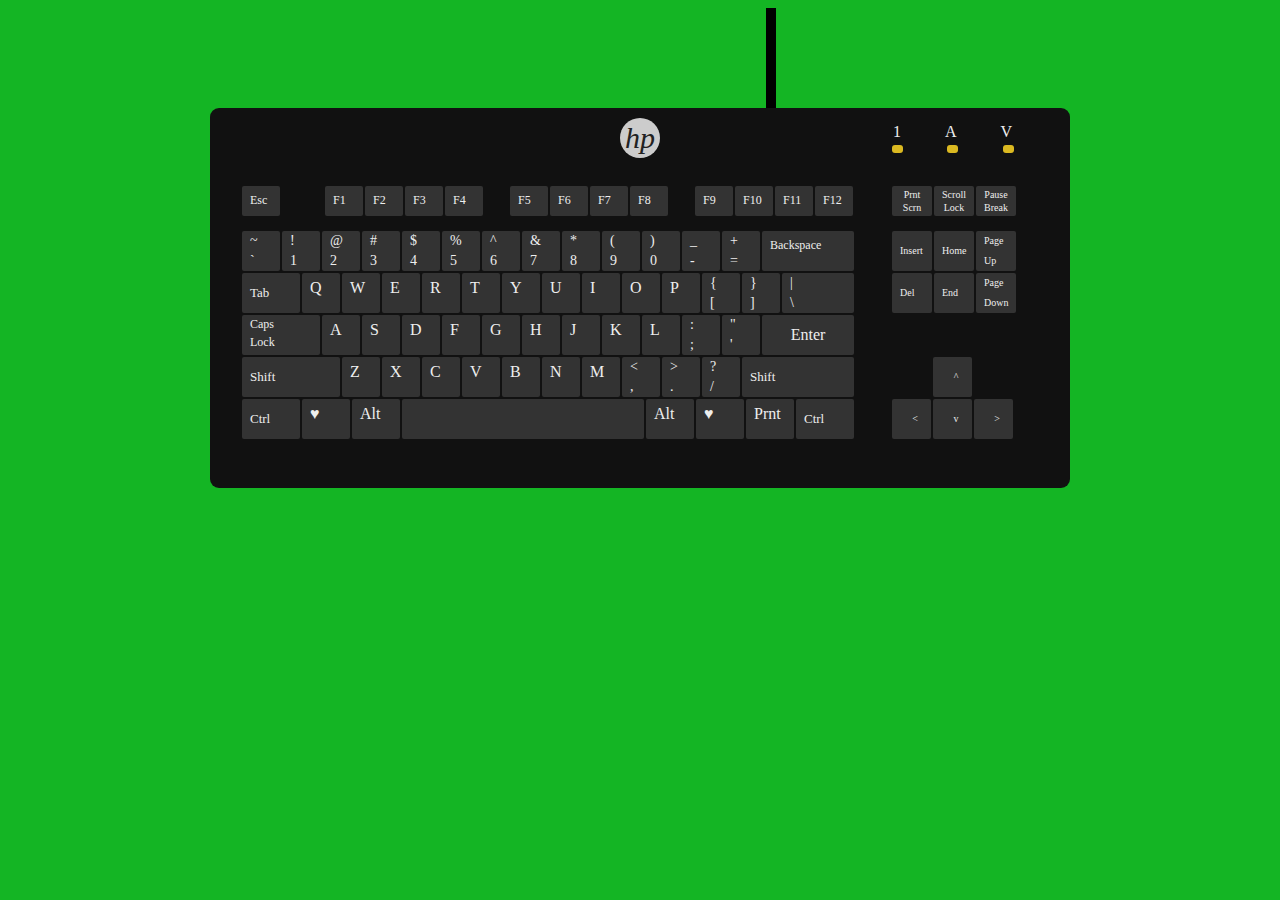
<file: index.html>
<!DOCTYPE html>
<html>
<head>
  <link rel="stylesheet" href="/css/keyboard.css">
  <title>Simple Keyboard</title>

  <link rel="stylesheet" href="https://cdnjs.cloudflare.com/ajax/libs/font-awesome/4.7.0/css/font-awesome.min.css">
</head>
<body>
  <div class="cable">
  </div>
  <div class="keyboard">
    <div class="logo">
      hp
    </div>
    
    <div class="lights">
      <span>1</span>
      <span>A</span>
      <span>V</span>
    </div>
    
    
    <div class="section-a">
    <div class="key function space1">
      Esc
    </div>
  
    <div class="key function">
      F1
    </div>
    <div class="key function">
      F2
    </div>
    <div class="key function">
      F3
    </div>
    
    <div class="key function space2">
      F4
    </div>
    <div class="key function">
      F5
    </div>
    <div class="key function">
      F6
    </div>
      <div class="key function">
      F7
    </div>
    <div class="key function space2">
      F8
    </div>
    
    <div class="key function">
      F9
    </div>
    <div class="key function">
      F10
    </div>
      <div class="key function">
      F11
    </div>
    <div class="key function">
      F12
    </div>
      <!--END FUNCTION KEYS -->
      
    <div class="key num dual">
      ~<br>`
    </div>
      
    <div class="key num dual">
      !<br>1
    </div>
    <div class="key num dual">
      @<br>2
    </div>
    <div class="key num dual">
      #<br>3
    </div>
    <div class="key num dual">
      $<br>4
    </div>
    <div class="key num dual">
      %<br>5
    </div>
    <div class="key num dual">
      ^<br>6
    </div>
    <div class="key num dual">
      &<br>7
    </div>
    <div class="key num dual">
      *<br>8
    </div>
    <div class="key num dual">
      (<br>9
    </div>
    <div class="key num dual">
      )<br>0
    </div>
    <div class="key num dual">
      _<br>-
    </div>
    <div class="key num dual">
      +<br>=
    </div>
    <div class="key backspace">
        Backspace
    </div>
     <!--END NUMBER KEYS -->
      
    <div class="key tab">
      Tab
    </div>
    
    <div class="key letter">
      Q
    </div>
      <div class="key letter">
      W
    </div>
      <div class="key letter">
      E
    </div>
      <div class="key letter">
      R
    </div>
      <div class="key letter">
      T
    </div>
      <div class="key letter">
      Y
    </div>
      <div class="key letter">
      U
    </div>
      <div class="key letter">
      I
    </div>
      <div class="key letter">
      O
    </div>
      <div class="key letter">
      P
    </div>
      <div class="key dual">
      {<Br>[
    </div>
      <div class="key dual">
      }<br>]
    </div>
      <div class="key letter dual slash">
      |<br>\
    </div>
    <div class="key caps">
      Caps<br>Lock
      </div>
    <div class="key letter">
      A
    </div>
      <div class="key letter">
      S
    </div>
      <div class="key letter">
      D
    </div>
      <div class="key letter">
      F
    </div>
      <div class="key letter">
      G
    </div>
      <div class="key letter">
      H
    </div>
      <div class="key letter">
      J
    </div>
      <div class="key letter">
      K
    </div>
      <div class="key letter">
      L
    </div>
      <div class="key dual">
      :<br>;
    </div>
      <div class="key dual">
      "<br>'
    </div>
      <div class="key enter">
      Enter
    </div>
      
    <div class="key shift left">
      Shift
    </div>
    <div class="key letter">
      Z
    </div>  
      <div class="key letter">
      X
    </div>
      <div class="key letter">
      C
    </div>
      <div class="key letter">
      V
    </div><div class="key letter">
      B
    </div><div class="key letter">
      N
    </div><div class="key letter">
      M
    </div>
      <div class="key dual">
      < <br>,
    </div>
      <div class="key dual">
      ><br>.
    </div>
      <div class="key dual">
      ?<br>/
    </div>
      <div class="key shift right">
      Shift
    </div>
    <div class="key ctrl">
      Ctrl
    </div>
      <div class="key">
      &hearts;
    </div>
      <div class="key">
      Alt
    </div>
      <div class="key space">
      
    
   
      </div>
      <div class="key">
      Alt
    </div>
      <div class="key">
      &hearts;
    </div>
      <div class="key">
      Prnt
    </div>
      <div class="key ctrl">
      Ctrl
    </div>
    </div><!-- end section-a-->
    
    <div class="section-b">
      <div class="key function small">
        Prnt Scrn
      </div>
      <div class="key function small">
        Scroll Lock
      </div>
      <div class="key function small">
        Pause Break
      </div>
      
      <dic class="sec-func">
      <div class="key">
        Insert
      </div>
      <div class="key">
        Home
      </div>
      <div class="key dual">
        Page Up
      </div>
      <div class="key">
        Del
      </div>
      <div class="key">
        End
      </div>
        <div class="key dual">
        Page Down
      </div>
        
        <div class="arrows">
      <div class="key hidden">
        
      </div>
      <div class="key">
        ^
      </div>
      <div class="key hidden">
        
      </div>
      <div class="key">
        <
      </div>
      <div class="key">
        v
      </div>
        <div class="key">
        >
      </div>
        </div><!-- end arrows -->
      </div><!-- end sec-func -->
      
      
    </div><!-- end section-b-->
    
  </div>
    </div>
  </section>
</body>
</html>
</file>
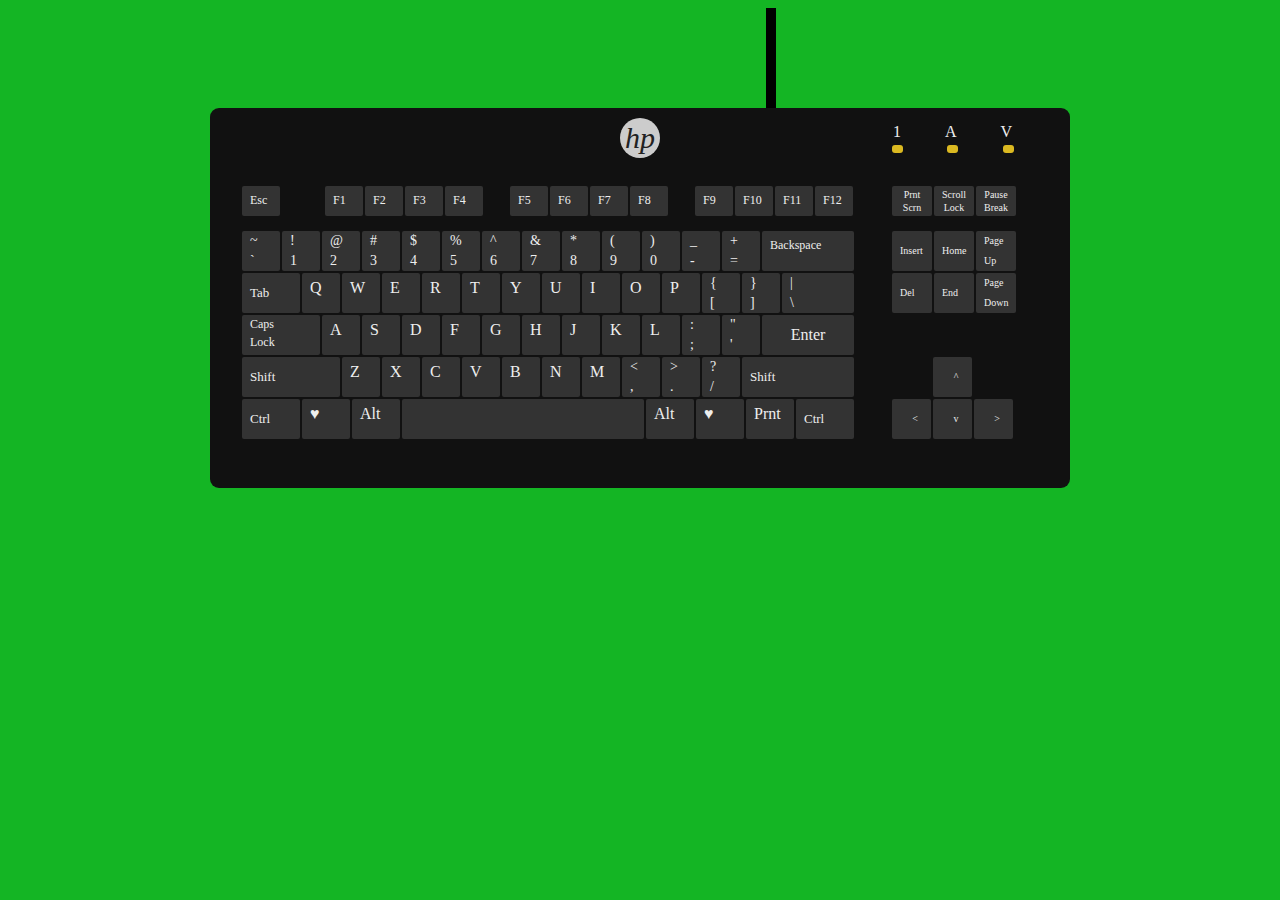
<file: Keyboard.html>
<!DOCTYPE html>
<html>
<head>
  <link rel="stylesheet" href="keyboard.css">
  <title>Simple Keyboard</title>

  <link rel="stylesheet" href="https://cdnjs.cloudflare.com/ajax/libs/font-awesome/4.7.0/css/font-awesome.min.css">
</head>
<body>
  <div class="cable">
  </div>
  <div class="keyboard">
    <div class="logo">
      hp
    </div>
    
    <div class="lights">
      <span>1</span>
      <span>A</span>
      <span>V</span>
    </div>
    
    
    <div class="section-a">
    <div class="key function space1">
      Esc
    </div>
  
    <div class="key function">
      F1
    </div>
    <div class="key function">
      F2
    </div>
    <div class="key function">
      F3
    </div>
    
    <div class="key function space2">
      F4
    </div>
    <div class="key function">
      F5
    </div>
    <div class="key function">
      F6
    </div>
      <div class="key function">
      F7
    </div>
    <div class="key function space2">
      F8
    </div>
    
    <div class="key function">
      F9
    </div>
    <div class="key function">
      F10
    </div>
      <div class="key function">
      F11
    </div>
    <div class="key function">
      F12
    </div>
      <!--END FUNCTION KEYS -->
      
    <div class="key num dual">
      ~<br>`
    </div>
      
    <div class="key num dual">
      !<br>1
    </div>
    <div class="key num dual">
      @<br>2
    </div>
    <div class="key num dual">
      #<br>3
    </div>
    <div class="key num dual">
      $<br>4
    </div>
    <div class="key num dual">
      %<br>5
    </div>
    <div class="key num dual">
      ^<br>6
    </div>
    <div class="key num dual">
      &<br>7
    </div>
    <div class="key num dual">
      *<br>8
    </div>
    <div class="key num dual">
      (<br>9
    </div>
    <div class="key num dual">
      )<br>0
    </div>
    <div class="key num dual">
      _<br>-
    </div>
    <div class="key num dual">
      +<br>=
    </div>
    <div class="key backspace">
        Backspace
    </div>
     <!--END NUMBER KEYS -->
      
    <div class="key tab">
      Tab
    </div>
    
    <div class="key letter">
      Q
    </div>
      <div class="key letter">
      W
    </div>
      <div class="key letter">
      E
    </div>
      <div class="key letter">
      R
    </div>
      <div class="key letter">
      T
    </div>
      <div class="key letter">
      Y
    </div>
      <div class="key letter">
      U
    </div>
      <div class="key letter">
      I
    </div>
      <div class="key letter">
      O
    </div>
      <div class="key letter">
      P
    </div>
      <div class="key dual">
      {<Br>[
    </div>
      <div class="key dual">
      }<br>]
    </div>
      <div class="key letter dual slash">
      |<br>\
    </div>
    <div class="key caps">
      Caps<br>Lock
      </div>
    <div class="key letter">
      A
    </div>
      <div class="key letter">
      S
    </div>
      <div class="key letter">
      D
    </div>
      <div class="key letter">
      F
    </div>
      <div class="key letter">
      G
    </div>
      <div class="key letter">
      H
    </div>
      <div class="key letter">
      J
    </div>
      <div class="key letter">
      K
    </div>
      <div class="key letter">
      L
    </div>
      <div class="key dual">
      :<br>;
    </div>
      <div class="key dual">
      "<br>'
    </div>
      <div class="key enter">
      Enter
    </div>
      
    <div class="key shift left">
      Shift
    </div>
    <div class="key letter">
      Z
    </div>  
      <div class="key letter">
      X
    </div>
      <div class="key letter">
      C
    </div>
      <div class="key letter">
      V
    </div><div class="key letter">
      B
    </div><div class="key letter">
      N
    </div><div class="key letter">
      M
    </div>
      <div class="key dual">
      < <br>,
    </div>
      <div class="key dual">
      ><br>.
    </div>
      <div class="key dual">
      ?<br>/
    </div>
      <div class="key shift right">
      Shift
    </div>
    <div class="key ctrl">
      Ctrl
    </div>
      <div class="key">
      &hearts;
    </div>
      <div class="key">
      Alt
    </div>
      <div class="key space">
      
    
   
      </div>
      <div class="key">
      Alt
    </div>
      <div class="key">
      &hearts;
    </div>
      <div class="key">
      Prnt
    </div>
      <div class="key ctrl">
      Ctrl
    </div>
    </div><!-- end section-a-->
    
    <div class="section-b">
      <div class="key function small">
        Prnt Scrn
      </div>
      <div class="key function small">
        Scroll Lock
      </div>
      <div class="key function small">
        Pause Break
      </div>
      
      <dic class="sec-func">
      <div class="key">
        Insert
      </div>
      <div class="key">
        Home
      </div>
      <div class="key dual">
        Page Up
      </div>
      <div class="key">
        Del
      </div>
      <div class="key">
        End
      </div>
        <div class="key dual">
        Page Down
      </div>
        
        <div class="arrows">
      <div class="key hidden">
        
      </div>
      <div class="key">
        ^
      </div>
      <div class="key hidden">
        
      </div>
      <div class="key">
        <
      </div>
      <div class="key">
        v
      </div>
        <div class="key">
        >
      </div>
        </div><!-- end arrows -->
      </div><!-- end sec-func -->
      
      
    </div><!-- end section-b-->
    
  </div>
    </div>
  </section>
</body>
</html>
</file>
<file: css/keyboard.css>
::selection{background-color:none; color:inherit;}

body{
  background-color: #14B524; 
}

.cable{height:100px; width:10px; background-color:#000; margin:0 60%;}
.keyboard{
  width:800px; height: 320px;
  background-color: #111;
  margin: 0px auto;
  border-radius: 9px;
  padding: 30px;
  color: #eee;
}

.logo{
  width:40px; height:40px;
  background-color:#CCC;
  color: #222;
  font-weight:300;
  font-style: oblique;
  font-size:30px;
  line-height:40px;
  text-align:center;
  margin: -20px auto 10px auto;
  border-radius:40px;
}


.lights{
  float:right;
  position:relative;
  top:-45px;
  right:8px;
  padding:0;
  margin:0;
}
.lights span{margin:0 20px 0 20px; padding:0; text-align: center;}
.lights span:after{
  content:"";
  width:11px; height:8px;
  top: 22px; margin-left:-9px;
  background-color:#DBB921;
  position:absolute;
  border-radius: 3px;
}

.key{
  width: 40px; height:40px;
  display:block;
  background-color:#333;
  text-align: left;
  padding-left: 8px;
  line-height: 29px;
  border-radius:2px;
  float:left; margin-left: 2px;
  margin-bottom:2px;
  cursor: pointer;
  transition: box-shadow 0.7s ease;
}

.section-a{width:650px; height:260px; float:left;}
.section-b{width:150px; height:260px; float:left;}

.function{font-size: 12px; width:30px; height:30px; margin-bottom:15px;}
.small{font-size:10px; line-height:13px; text-align: center; padding:0 5px; padding-top:2px; height:28px !important;}
.space1{margin-right: 43px !important;}
.space2{margin-right: 25px !important;}
.dual {font-size: 14px; line-height: 20px; width:30px; }
.backspace {width:84px; font-size: 12px;}
.tab {width: 50px; line-height: 40px; font-size:13px;}
.letter{width:30px;}
.slash{width:64px;}
.caps{width:70px; font-size:12px; line-height:18px;}
.enter{width:92px; line-height:40px; text-align: center; padding-left:0;}
.shift.left{width: 90px;line-height: 40px; font-size:13px;}
.shift.right{width: 104px;line-height: 40px; font-size:13px;}
.ctrl{width: 50px; line-height: 40px; font-size:13px;}
.space{width:234px;}
.arrows{position:relative; top:42px;}
.sec-func .key{width: 32px; font-size:10px; text-align:left; line-height:40px; float:left;}
.sec-func div.dual{line-height:20px;}
.arrows .key{text-align: center; padding-left: 7px; margin-left:2px;}
.hidden{visibility: hidden;}

.key:hover{box-shadow:0px 0px 10px #14B524; z-index:1000;}
</file>
<file: keyboard.css>
::selection{background-color:none; color:inherit;}

body{
  background-color: #14B524; 
}

.cable{height:100px; width:10px; background-color:#000; margin:0 60%;}
.keyboard{
  width:800px; height: 320px;
  background-color: #111;
  margin: 0px auto;
  border-radius: 9px;
  padding: 30px;
  color: #eee;
}

.logo{
  width:40px; height:40px;
  background-color:#CCC;
  color: #222;
  font-weight:300;
  font-style: oblique;
  font-size:30px;
  line-height:40px;
  text-align:center;
  margin: -20px auto 10px auto;
  border-radius:40px;
}


.lights{
  float:right;
  position:relative;
  top:-45px;
  right:8px;
  padding:0;
  margin:0;
}
.lights span{margin:0 20px 0 20px; padding:0; text-align: center;}
.lights span:after{
  content:"";
  width:11px; height:8px;
  top: 22px; margin-left:-9px;
  background-color:#DBB921;
  position:absolute;
  border-radius: 3px;
}

.key{
  width: 40px; height:40px;
  display:block;
  background-color:#333;
  text-align: left;
  padding-left: 8px;
  line-height: 29px;
  border-radius:2px;
  float:left; margin-left: 2px;
  margin-bottom:2px;
  cursor: pointer;
  transition: box-shadow 0.7s ease;
}

.section-a{width:650px; height:260px; float:left;}
.section-b{width:150px; height:260px; float:left;}

.function{font-size: 12px; width:30px; height:30px; margin-bottom:15px;}
.small{font-size:10px; line-height:13px; text-align: center; padding:0 5px; padding-top:2px; height:28px !important;}
.space1{margin-right: 43px !important;}
.space2{margin-right: 25px !important;}
.dual {font-size: 14px; line-height: 20px; width:30px; }
.backspace {width:84px; font-size: 12px;}
.tab {width: 50px; line-height: 40px; font-size:13px;}
.letter{width:30px;}
.slash{width:64px;}
.caps{width:70px; font-size:12px; line-height:18px;}
.enter{width:92px; line-height:40px; text-align: center; padding-left:0;}
.shift.left{width: 90px;line-height: 40px; font-size:13px;}
.shift.right{width: 104px;line-height: 40px; font-size:13px;}
.ctrl{width: 50px; line-height: 40px; font-size:13px;}
.space{width:234px;}
.arrows{position:relative; top:42px;}
.sec-func .key{width: 32px; font-size:10px; text-align:left; line-height:40px; float:left;}
.sec-func div.dual{line-height:20px;}
.arrows .key{text-align: center; padding-left: 7px; margin-left:2px;}
.hidden{visibility: hidden;}

.key:hover{box-shadow:0px 0px 10px #14B524; z-index:1000;}
</file>
